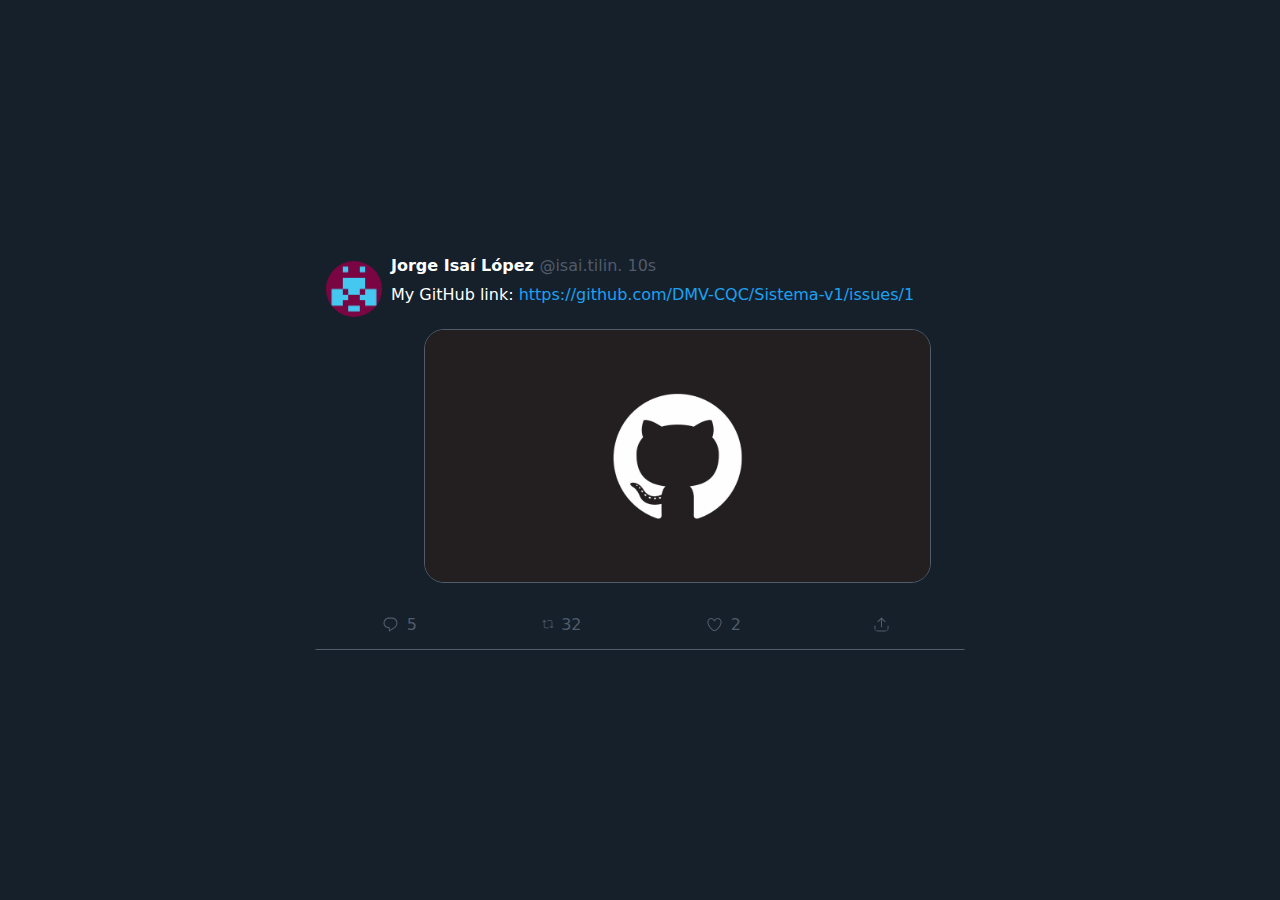
<file: proyecto1/index.html>
<!DOCTYPE html>
<html lang="en">
<head>
    <meta charset="UTF-8">
    <meta name="viewport" content="width=device-width, initial-scale=1.0">
    <title>Clon twit</title>
    <link rel="stylesheet" href="style.css">
</head>
<body>
    <!--Div del twit entero-->
    <div class="container-twitt">
        <!--Div del avatar-->
        <div class="container-body">
            <!--imagen del avatar-->
            <div class="container-avatar">
                <img src="img/avatar.png" alt="Imagen avatar">
            </div>
            <!--Contenido de twit-->
                <div class="containerTwittBody">
                <!--Texto-->
                <div class="header">
                    <p>
                        <span style="font-weight: bold;">Jorge Isaí López </span> 
                        <span class="textgrey">@isai.tilin. </span>
                        <span class="textgrey">10s</span></p>
                    <p>
                        My GitHub link: <a href="https://github.com/DMV-CQC/Sistema-v1/issues/1">https://github.com/DMV-CQC/Sistema-v1/issues/1</a>
                    </p>
                </div>
                <!--imagen-->
                <div class="body">
                    <img src="img/github.png" alt="IMG GitHub">
                </div>
            </div>
        </div>
        <!--Div iconos-->
        <div class="container-icons">
            <!--Comentario-->
            <div class="icon">                
                <svg viewBox="0 0 24 24" aria-hidden="true">
                    <g>
                        <path
                            d="M14.046 2.242l-4.148-.01h-.002c-4.374 0-7.8 3.427-7.8 7.802 0 4.098 3.186 7.206 7.465 7.37v3.828c0 .108.044.286.12.403.142.225.384.347.632.347.138 0 .277-.038.402-.118.264-.168 6.473-4.14 8.088-5.506 1.902-1.61 3.04-3.97 3.043-6.312v-.017c-.006-4.367-3.43-7.787-7.8-7.788zm3.787 12.972c-1.134.96-4.862 3.405-6.772 4.643V16.67c0-.414-.335-.75-.75-.75h-.396c-3.66 0-6.318-2.476-6.318-5.886 0-3.534 2.768-6.302 6.3-6.302l4.147.01h.002c3.532 0 6.3 2.766 6.302 6.296-.003 1.91-.942 3.844-2.514 5.176z">
                        </path>
                    </g>
                </svg>
                <span>5</span>
            </div>
            <!--retwitt-->
            <div class="icon">
                <svg viewBox="0 0 24 24" aria-hidden="true">
                    <g>
                        <path
                            d="M23.77 15.67c-.292-.293-.767-.293-1.06 0l-2.22 2.22V7.65c0-2.068-1.683-3.75-3.75-3.75h-5.85c-.414 0-.75.336-.75.75s.336.75.75.75h5.85c1.24 0 2.25 1.01 2.25 2.25v10.24l-2.22-2.22c-.293-.293-.768-.293-1.06 0s-.294.768 0 1.06l3.5 3.5c.145.147.337.22.53.22s.383-.072.53-.22l3.5-3.5c.294-.292.294-.767 0-1.06zm-10.66 3.28H7.26c-1.24 0-2.25-1.01-2.25-2.25V6.46l2.22 2.22c.148.147.34.22.532.22s.384-.073.53-.22c.293-.293.293-.768 0-1.06l-3.5-3.5c-.293-.294-.768-.294-1.06 0l-3.5 3.5c-.294.292-.294.767 0 1.06s.767.293 1.06 0l2.22-2.22V16.7c0 2.068 1.683 3.75 3.75 3.75h5.85c.414 0 .75-.336.75-.75s-.337-.75-.75-.75z">
                        </path>
                    </g>
                </svg>
                <span>32</span>
            </div>
            <!--like-->
            <div class="icon">
                <svg viewBox="0 0 24 24" aria-hidden="true">
                    <g>
                        <path
                            d="M12 21.638h-.014C9.403 21.59 1.95 14.856 1.95 8.478c0-3.064 2.525-5.754 5.403-5.754 2.29 0 3.83 1.58 4.646 2.73.814-1.148 2.354-2.73 4.645-2.73 2.88 0 5.404 2.69 5.404 5.755 0 6.376-7.454 13.11-10.037 13.157H12zM7.354 4.225c-2.08 0-3.903 1.988-3.903 4.255 0 5.74 7.034 11.596 8.55 11.658 1.518-.062 8.55-5.917 8.55-11.658 0-2.267-1.823-4.255-3.903-4.255-2.528 0-3.94 2.936-3.952 2.965-.23.562-1.156.562-1.387 0-.014-.03-1.425-2.965-3.954-2.965z">
                        </path>
                    </g>
                </svg>
                <span>2</span>
            </div>
            <!--share-->
            <div class="icon">
                <svg viewBox="0 0 24 24" aria-hidden="true">
                    <g>
                        <path
                            d="M17.53 7.47l-5-5c-.293-.293-.768-.293-1.06 0l-5 5c-.294.293-.294.768 0 1.06s.767.294 1.06 0l3.72-3.72V15c0 .414.336.75.75.75s.75-.336.75-.75V4.81l3.72 3.72c.146.147.338.22.53.22s.384-.072.53-.22c.293-.293.293-.767 0-1.06z">
                        </path>
                        <path
                            d="M19.708 21.944H4.292C3.028 21.944 2 20.916 2 19.652V14c0-.414.336-.75.75-.75s.75.336.75.75v5.652c0 .437.355.792.792.792h15.416c.437 0 .792-.355.792-.792V14c0-.414.336-.75.75-.75s.75.336.75.75v5.652c0 1.264-1.028 2.292-2.292 2.292z">
                        </path>
                    </g>
                </svg>
            </div>
        </div>
    </div>
</body>
</html>
</file>
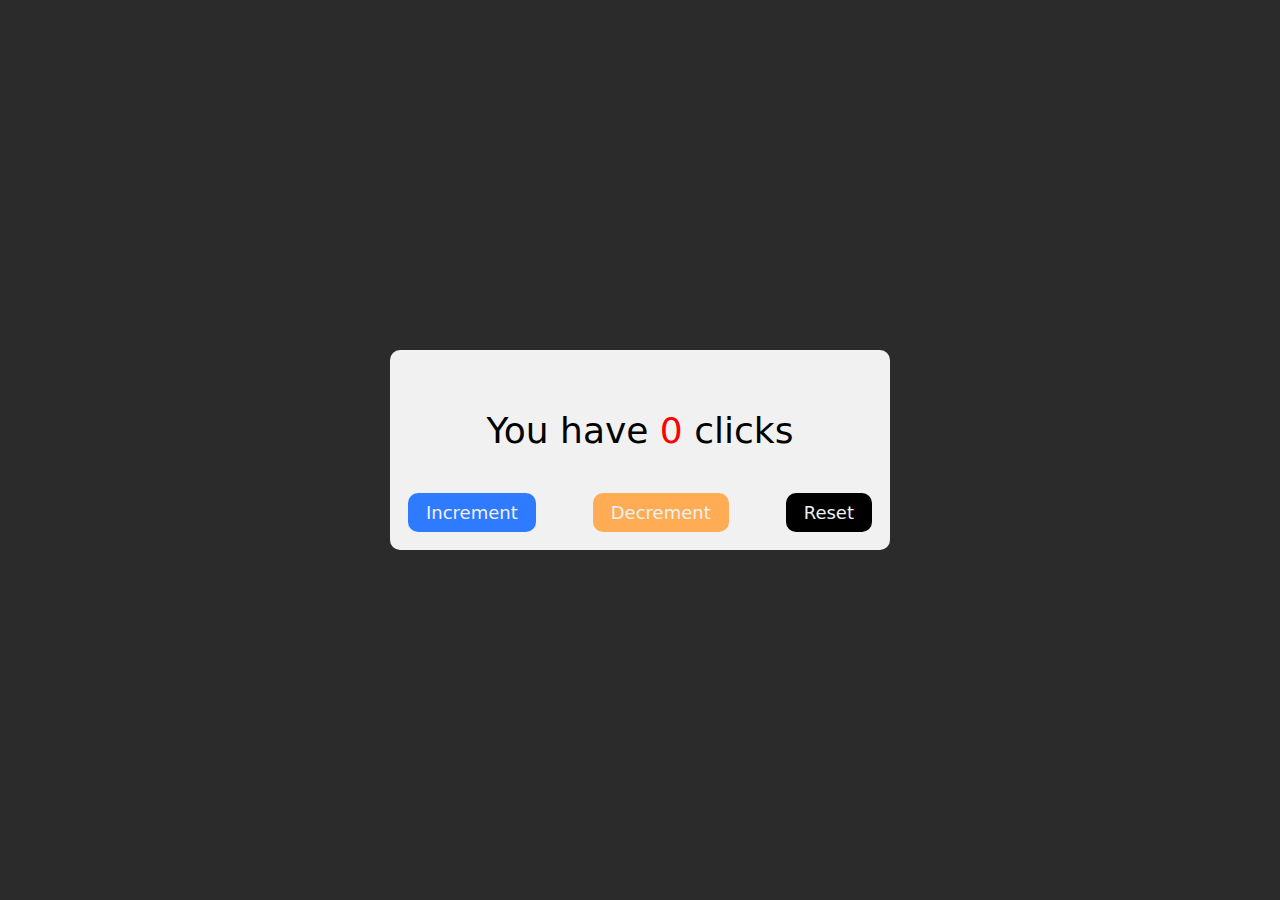
<file: proyecto2/index.html>
<!DOCTYPE html>
<html lang="en">
<head>
    <meta charset="UTF-8">
    <meta name="viewport" content="width=device-width, initial-scale=1.0">
    <title>Cont-clicks</title>
    <link rel="stylesheet" href="style.css">
</head>
<body>
    <main class="container">
        <section class="card">
            <article class="card-info">
                <p>
                    You have <span id="container-clicks">0</span> clicks
                </p>
            </article>
            <article class="card-buttons">
                <button class="btn incre">Increment</button>
                <button class="btn decre">Decrement</button>
                <button class="btn reset">Reset</button>
            </article>
        </section>
    </main>
    <script src="app.js"></script>
</body>
</html>
</file>
<file: proyecto1/style.css>
:root{
    --primary-color-grey: #515B69;
    --primary-color-grey-50: rgba(81, 91, 105, 0.1);

    --color-icon-comentario: rgb(29, 161, 242);
    --color-icon-comentario-50: rgba(29, 161, 242, 0.4);

    --color-icon-retwit: rgb(24, 176, 95);
    --color-icon-retwit-50: rgba(24, 176, 95, 0.4);

    --color-icon-like: rgb(224, 36, 94);
    --color-icon-like-50: rgba(224, 36, 94, 0.4);

    --color-icon-compartir: rgb(30, 148, 221);
    --color-icon-compartir-50: rgba(30, 148, 221, 0.4);
}

*{
    background-color: #15202B;
    color: #ffffff;

    box-sizing: border-box;
    padding: 0;
    margin: 0;

    font-family: system-ui, -apple-system, BlinkMacSystemFont, 'Segoe UI', Roboto, Oxygen, Ubuntu, Cantarell, 'Open Sans', 'Helvetica Neue', sans-serif;
}

a{
    color: rgb(29, 161, 242);
    text-decoration: none;
}

img, 
svg{
    max-width: 100%; /*se ajusta al tamaño de ventana*/
    max-height: auto;
}

body{
    display: flex; /*flex-box*/

    height: 100vh; /*vh = tamaño de vista*/
    justify-content: center;
    align-items: center;
}

.container-twitt{
    border: solid 0.5px white;
    border-color: transparent transparent var(--primary-color-grey) transparent;
    width: 650px;
    height: 400px;
    display: grid;
    grid-template-columns: 1fr;
    grid-template-rows: 1fr 40px;
}

.container-twitt *{
    background-color: transparent;
}

.container-twitt:hover{
    background-color: var(--primary-color-grey-50);
    transition-duration: 0.5s;
    border-radius: 10px;
}

.container-body{
    grid-column: 1/2;
    grid-row: 1/2;

    display: grid;
    grid-template-columns: 75px auto;
    
}

.container-avatar img{
    width: 75%;
    border-radius: 50%;
    margin: 10px;
}

.containerTwittBody
.header
p{
    padding: 5px 0px;
}

.containerTwittBody
.body{
    display: flex;
    padding: 20px;
    justify-content: center;
    align-items: center;
}

.containerTwittBody
.body
img{
    width: 95%;
    border-radius: 20px;
    border: solid 0.5px var(--primary-color-grey);
}

.textgrey{
    color: var(--primary-color-grey);
}

.container-icons{
    grid-column: 1/2;
    grid-row: 2/3;
    display: flex;

    justify-content: space-around;
}

.container-icons:first-child{
    
}

.icon{
    width: 45px;
    height: 30px;
    display: flex;
    justify-content: center;
    align-items: center;

}

.icon svg, 
.icon span{
    color: var(--primary-color-grey);
    fill: var(--primary-color-grey);
}

.icon > svg{
    width: 60%;
    padding: 5px;
    margin-right: 2.5px;
    border-radius: 50%;
}

.container-icons .icon:nth-child(1):hover svg{
    background-color: var(--color-icon-comentario-50);
    fill: var(--color-icon-comentario);
}

.container-icons .icon:nth-child(1):hover span{
    color: var(--color-icon-comentario);
}

.container-icons .icon:nth-child(2):hover svg{
    background-color: var(--color-icon-retwit-50);
    fill: var(--color-icon-retwit);
}

.container-icons .icon:nth-child(2):hover span{
    color: var(--color-icon-retwit);

}

.container-icons .icon:nth-child(3):hover svg{
    background-color: var(--color-icon-like-50);
    fill: var(--color-icon-like);
}

.container-icons .icon:nth-child(3):hover span{
    color: var(--color-icon-like);

}

.container-icons .icon:nth-child(4):hover svg{
    background-color: var(--color-icon-compartir-50);
    fill: var(--color-icon-compartir)
}
</file>
<file: proyecto2/style.css>
:root {
    --primary-color: #2F7BFF;
    --secundary-color: #FFAC54;
    --white-color: #f1f1f1;
    --black-color: #2c2b2b;
    --font-size: 18px;
}

* {
    padding: 0;
    margin: 0;
    box-sizing: border-box;
    font-family: system-ui, -apple-system, BlinkMacSystemFont, 'Segoe UI', Roboto, Oxygen, Ubuntu, Cantarell, 'Open Sans', 'Helvetica Neue', sans-serif;
    min-width: 0;
    position: relative;
    font-size: var(--font-size);
}

body{
    min-height: 100vh;
    background-color: var(--black-color);
}

button:active {
    opacity: 0.7;
}

.container  {
    position: absolute;
    top: 50%;
    left: 50%;
    transform: translate(-50%, -50%);
}

.card {
    border-radius: 10px;
    width: 500px;
    height: 200px;
    padding: 1rem;

    display: grid;
    grid-template-columns: 1fr;
    grid-template-rows: repeat(5, 1fr);
    grid-template-areas: /*Define las areas que tiene nuestro contenedor*/
    "card-info"
    "card-info"
    "card-info"
    "card-info"
    "card-buttons";

    background-color: var(--white-color);
}

.card-info{
    grid-area: card-info;
    display: flex;
    justify-content: center;
    align-items: center;
}

.card-buttons {
    grid-area: card-buttons;
}

.card-info p, span{
    font-size: 2rem;
}

.card-buttons {
    grid-area: card-buttons;

    display: flex;
    justify-content: space-between;
}

.btn {
    padding: 0.5rem 1rem;
    border-radius: 10px;
    border: none;
    color: var(--white-color);
}

.incre {
    background-color: var(--primary-color);
}

.decre {
    background-color: var(--secundary-color);
}

.reset{
    background-color: black;
}
</file>
